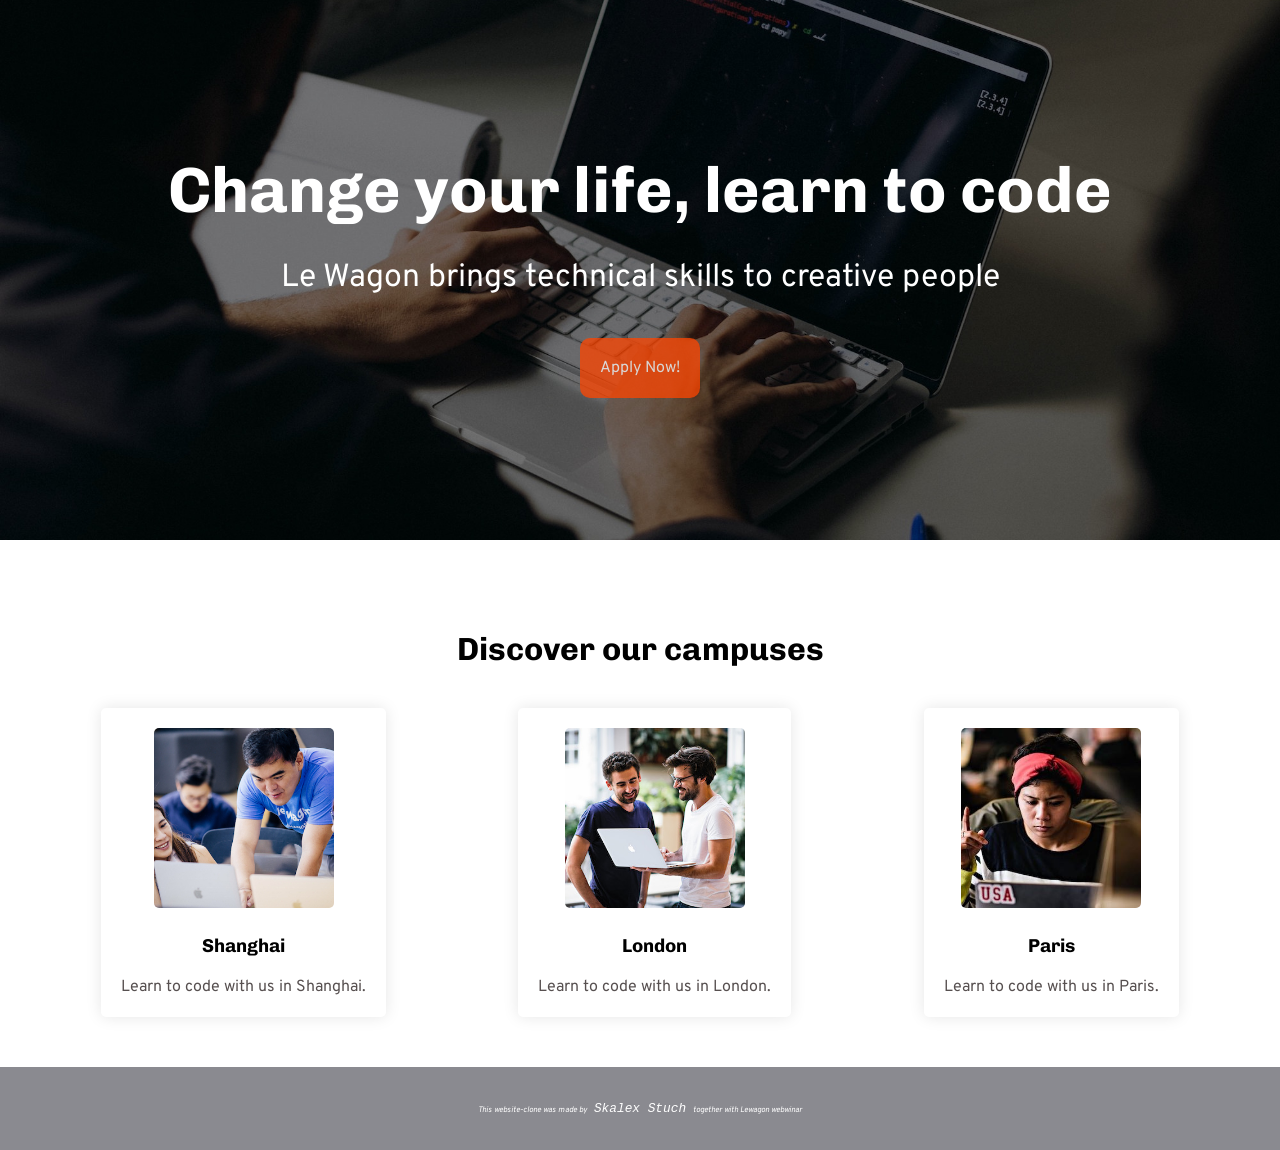
<file: index.html>
<!DOCTYPE html>
<html lang="en">
<head>
  <meta charset="UTF-8">
  <meta name="viewport" content="width=device-width, initial-scale=1">
  <title>Le Wagon - Web Development Sprint</title>

  <link href="https://fonts.googleapis.com/css?family=Chivo:700|Overpass:400,700&display=swap" rel="stylesheet">
  <link rel="stylesheet" href="./css/style.css">
  <link rel="stylesheet" href="./css/media.css">
</head>
<body>

  
  <section class="banner">  
    <h1>Change your life, learn to code</h1>
    <p>Le Wagon brings technical skills to creative people</p>
    <a class="btn" href="https://www.lewagon.com" target="_blank" >Apply Now!</a>
  </section>

 
  
    <section class="container">
      
      <h2>Discover our campuses</h2>
     
      <div class="cards">

        <div class="card">
          <img src="./css/images/shanghai.jpg" alt="Shanghai">
         <h3>Shanghai</h3>
          <p>Learn to code with us in Shanghai.</>
        </div>

        <div class="card">
         <img src="./css/images/london.jpg" alt="Shanghai">
         <h3>London</h3>
         <p>Learn to code with us in London.</p>
        </div>

        <div class="card">
          <img src="./css/images/paris.jpg" alt="Shanghai">
         <h3>Paris</h3>
         <p>Learn to code with us in Paris.</p>
      </div>
    
    </div>
</section>
  
  <footer>
    
      <p class="footer-p">This website-clone was made by <a id="skalexid" href="https://github.com/Venecoinchina" target="_blank">Skalex Stuch</a> together with Lewagon webwinar</p>
  
  </footer>
</body>
</html>
</file>
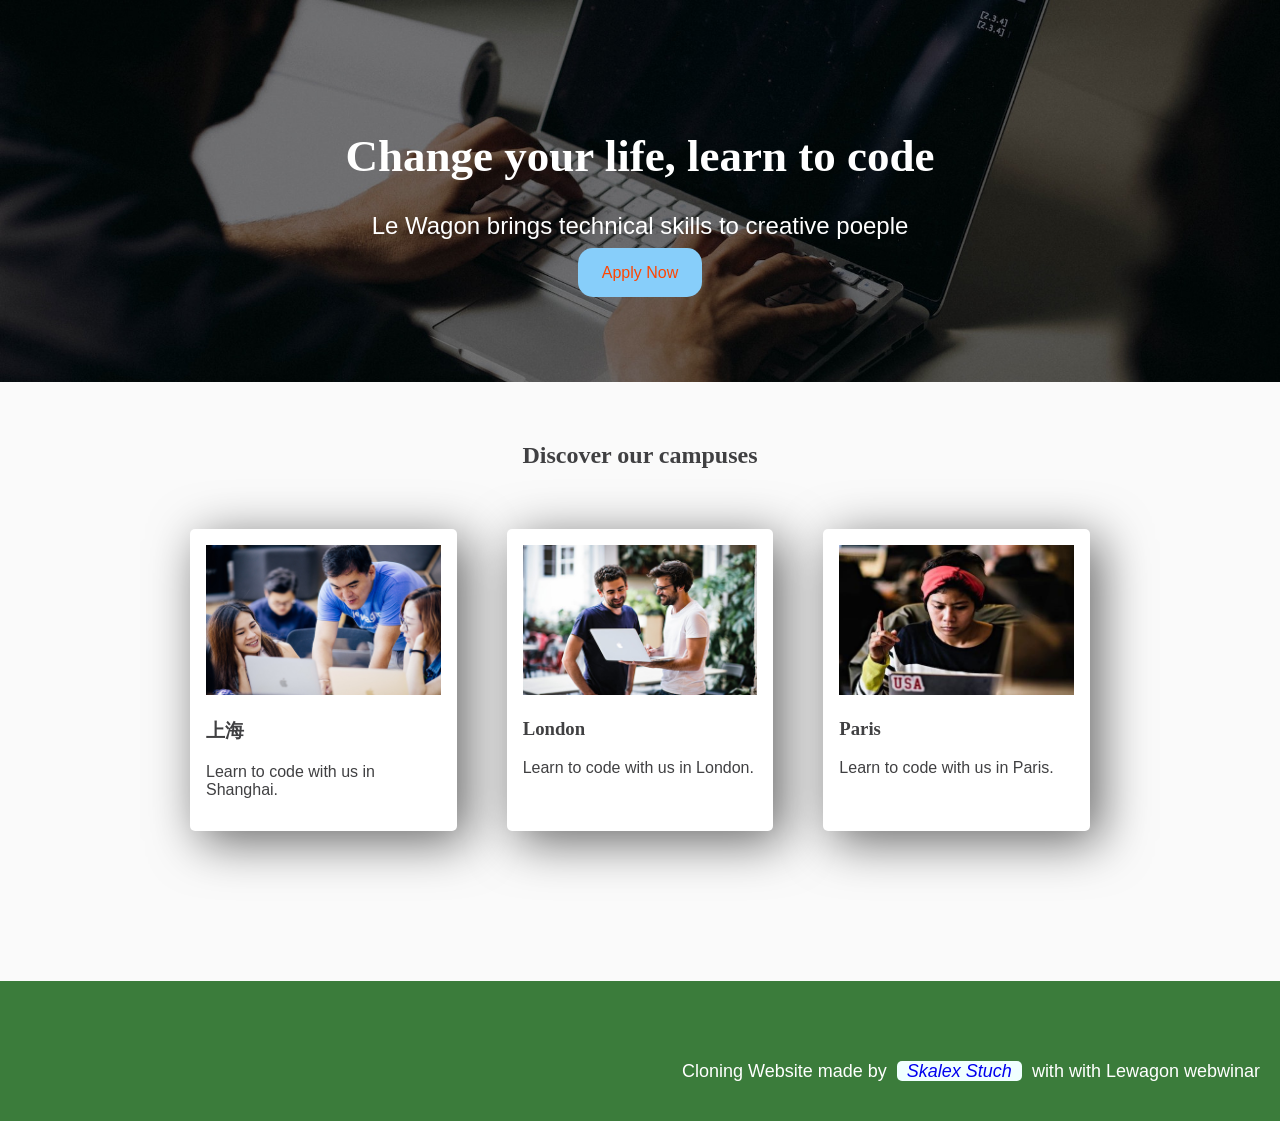
<file: landing-page-master/index.html>
<!DOCTYPE html>
<html lang="en">
<head>
  <meta charset="UTF-8">
  <title>Le Wagon - Web Development Sprint</title>

  <!-- Change these Google fonts with your own choice -->
  <link href="https://fonts.googleapis.com/css?family=Chivo:700|Overpass:400,700&display=swap" rel="stylesheet">

  <link rel="stylesheet" href="style.css">
</head>
<body>
  <!-- Banner section -->
  <div class="banner">  
    <h1>Change your life, learn to code</h1>
    <p>Le Wagon brings technical skills to creative poeple</p>
    
    <a href="https://www.lewagon.com" target="_blank" class="btn-blue">Apply Now</a>
  </div>

 
    <div class="title">
      <h2>Discover our campuses</h2>
    </div>

     <!-- Cards section -->
    <div class="container cards">
    <div class="card">
      <img src="./images/shanghai.jpg" alt="Shanghai">
      <h3>上海</h3>
      <p>Learn to code with us in Shanghai.</>
    </div>

    <div class="card">
      <img src="./images/london.jpg" alt="Shanghai">
      <h3>London</h3>
      <p>Learn to code with us in London.</p>
    </div>

    <div class="card">
      <img src="./images/paris.jpg" alt="Shanghai">
      <h3>Paris</h3>
      <p>Learn to code with us in Paris.</p>
  </div>
</div>
  <!-- Footer section -->
  <footer>
    <p class="footer-p">Cloning Website made by <a id="skalexid" href="https://github.com/Venecoinchina" target="_blank">Skalex Stuch</a> with with Lewagon webwinar</p>
  </footer>
</body>
</html>
</file>
<file: css/style.css>
* {
  box-sizing: border-box;
  margin: 0;
  padding: 0;
}
body {
    font-family: Overpass;
  }
a {
    text-decoration: none;
}
h1, h2, h3 {
    font-family: Chivo;
}
p {
    color: #575050;
}
.banner {
  width: 100%;
  height: 60vh;
  background-image: url('./images/background.jpg');
  background-size: cover;
  background-position: center;
  text-align: center;
  padding: 50px;
  display: flex;
  flex-direction: column;
  justify-content: center;
  align-items: center;
}
.banner h1 {
    color: white;
    font-size: 4rem;
    padding: 10px;
}
.banner p {
  padding: 20px;
    color: white;
    font-size: 2rem;
}
.btn {
    background-color: orangered;
    color: white;
    opacity: .75;
    margin-top: 20px;
    padding: 20px;
    border-radius: 10px;
    text-decoration: none;
    transition: .3s;
}
.btn:hover {
    background-color: #0D1EC6;
    color: white;
  }

.container {
  width: 100%;
  text-align: center;
  margin: 0 auto;
  display: flex;
  flex-direction: column;
  padding: 50px;
}
.container h2 {
  text-align: center;
  padding: 40px;
  font-size: 2rem;
}
.cards {
  display: flex;
  gap: 30px;
}
.card {
  background: white;
  box-shadow: 0 0 16px rgba(0,0,0,0.1);
  border-radius: 5px;
  text-align: center;
  padding: 20px;
  margin: 0 auto;
}
.card img {
    width: 180px;
    height: 180px;
    object-fit: cover;
    border-radius: 5px;
  }
  .card h3 {
    padding: 20px 0;
  }
  footer {
    width: 100%;
    background: #8a8a90;
    text-align: center;
    padding: 24px 0;
    margin: 0 auto;
  }
  
  footer p {
    color: white;
    font-size: 0.5rem;
    padding: 10px 20px;
    font-style: italic;
  }



#skalexid {
    font-size: 0.8rem;
    color: white;
    font-family: monospace;
    font-weight: lighter;
    transition: .3s;
    padding: 5px;
}
#skalexid:hover {
    color: #0D1EC6;
    font-size: 1.4rem;
}
</file>
<file: css/media.css>
@media (max-width: 600px) {
    .banner h1 {
        font-size: 3rem;
    }
    .banner p {
        font-size: 1rem;
    }
    .btn {
        padding: 10px;
    }
    .cards {
        flex-direction: column;
    }
   
}
</file>
<file: landing-page-master/style.css>
body {
    background-color: rgb(250, 250, 250);
    color: #404042;
    margin: 0;
    padding: 0;
}
a {
    text-decoration: none;
}
h1, h2, h3 {
    font-family: fantasy
}
p, a {
    font-family: sans-serif;
}
img {
    height: 150px;
    width: 100%;
}
.btn-blue {
    background-color: lightskyblue;
    padding: 16px 24px;
    color: orangered;
    border-radius: 15px;
}
.banner {
    text-align: center;
    color: white;
    background-image: url(./images/background.jpg);
    padding: 100px;
    background-size: cover;
    background-position: center;
}
.banner h1 {
    font-size: 45px;
}
.banner p {
    font-size: 24px;
}
.title {
    text-align: center;
}
.container {
    width: 900px;
    margin: 0 auto;
}
footer {
    height: 100px;
    background-color: rgb(59, 124, 59);
    color: white;
    padding: 20px;
    font-size: 18px;
    font-family: fantasy;
    margin-top: 150px;
}
footer p {
    text-align: right;
    margin-top: 60px;
}
.cards {
    display: grid;
    grid-template-columns: 1fr 1fr 1fr;
    gap: 50px;
}
h2 {
    padding: 40px 0;
}
.card {
    background-color: white;
    border-radius: 5px;
    box-shadow: 10px 10px 50px rgba(0, 0, 0, 0.6);
    padding: 16px;
}
#skalexid {
    font-style: italic;
    font-size: 18px;
    padding: 0 10px;
    margin: 0 5px;
    background-color: azure;
    border-radius: 5px;
}
</file>
